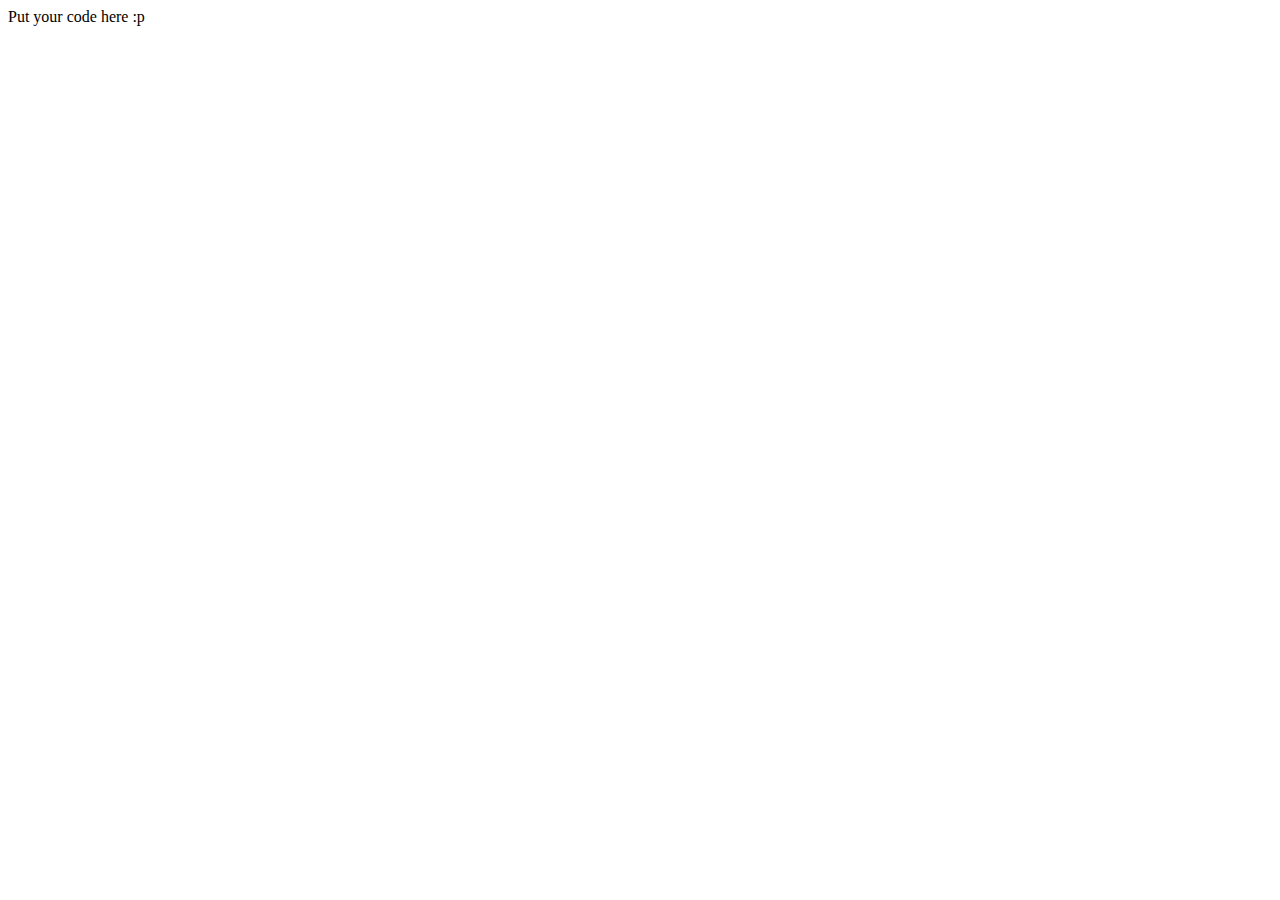
<file: index.html>
<html>
<head>
	<link rel="stylesheet" href="jquery-ui-1.11.1.custom/jquery-ui.min.css">
	<script src="jquery-ui-1.11.1.custom/external/jquery/jquery.js"></script>
	<script src="jquery-ui-1.11.1.custom/jquery-ui.min.js"></script>
	<title>Put your title here!</title>
</head>
<body>
	<p>Put your code here :p</p>
</body>
</html>
</file>
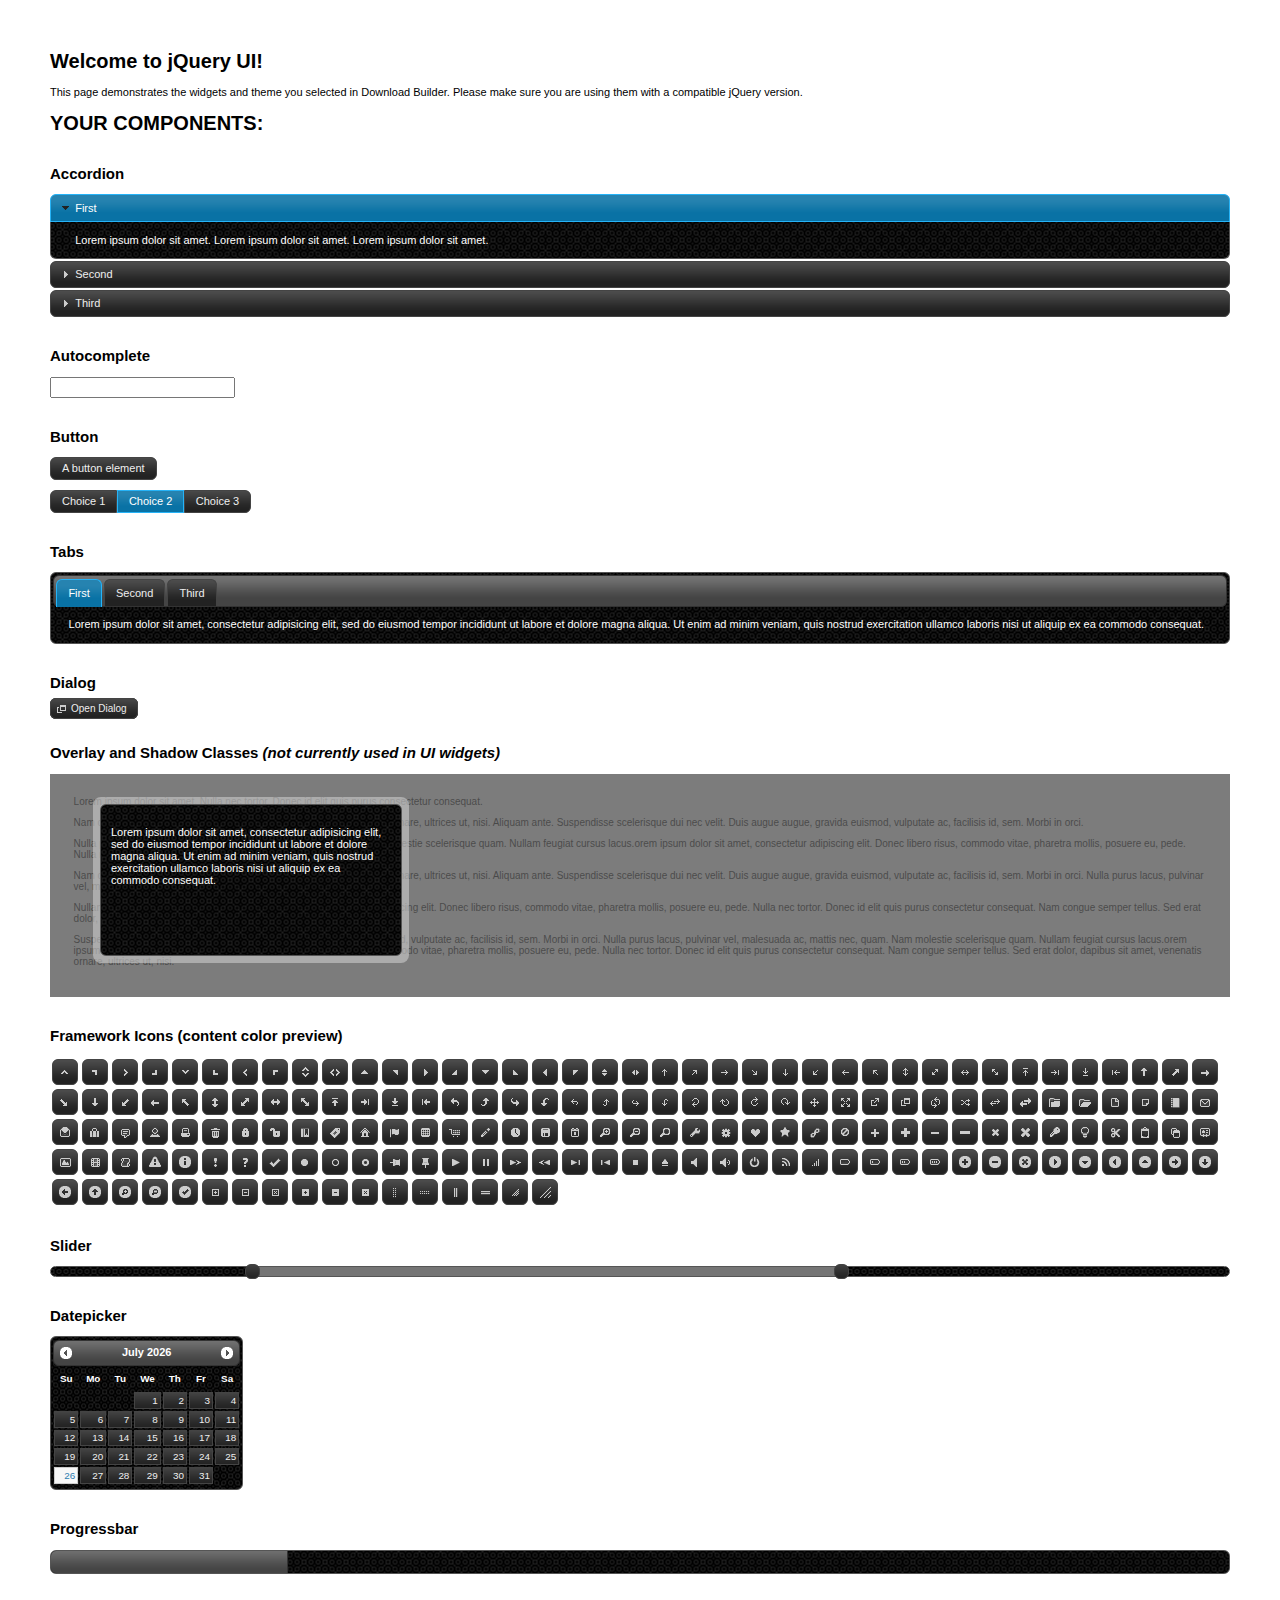
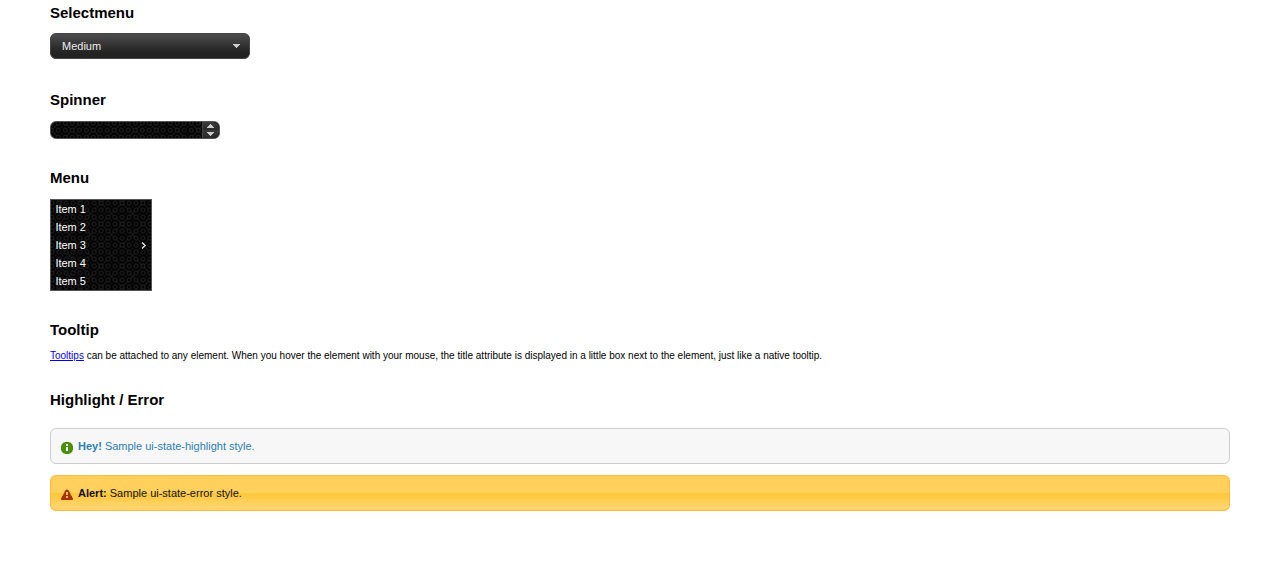
<file: jquery-ui-1.11.1.custom/index.html>
<!doctype html>
<html lang="us">
<head>
	<meta charset="utf-8">
	<title>jQuery UI Example Page</title>
	<link href="jquery-ui.css" rel="stylesheet">
	<style>
	body{
		font: 62.5% "Trebuchet MS", sans-serif;
		margin: 50px;
	}
	.demoHeaders {
		margin-top: 2em;
	}
	#dialog-link {
		padding: .4em 1em .4em 20px;
		text-decoration: none;
		position: relative;
	}
	#dialog-link span.ui-icon {
		margin: 0 5px 0 0;
		position: absolute;
		left: .2em;
		top: 50%;
		margin-top: -8px;
	}
	#icons {
		margin: 0;
		padding: 0;
	}
	#icons li {
		margin: 2px;
		position: relative;
		padding: 4px 0;
		cursor: pointer;
		float: left;
		list-style: none;
	}
	#icons span.ui-icon {
		float: left;
		margin: 0 4px;
	}
	.fakewindowcontain .ui-widget-overlay {
		position: absolute;
	}
	select {
		width: 200px;
	}
	</style>
</head>
<body>

<h1>Welcome to jQuery UI!</h1>

<div class="ui-widget">
	<p>This page demonstrates the widgets and theme you selected in Download Builder. Please make sure you are using them with a compatible jQuery version.</p>
</div>

<h1>YOUR COMPONENTS:</h1>


<!-- Accordion -->
<h2 class="demoHeaders">Accordion</h2>
<div id="accordion">
	<h3>First</h3>
	<div>Lorem ipsum dolor sit amet. Lorem ipsum dolor sit amet. Lorem ipsum dolor sit amet.</div>
	<h3>Second</h3>
	<div>Phasellus mattis tincidunt nibh.</div>
	<h3>Third</h3>
	<div>Nam dui erat, auctor a, dignissim quis.</div>
</div>



<!-- Autocomplete -->
<h2 class="demoHeaders">Autocomplete</h2>
<div>
	<input id="autocomplete" title="type &quot;a&quot;">
</div>



<!-- Button -->
<h2 class="demoHeaders">Button</h2>
<button id="button">A button element</button>
<form style="margin-top: 1em;">
	<div id="radioset">
		<input type="radio" id="radio1" name="radio"><label for="radio1">Choice 1</label>
		<input type="radio" id="radio2" name="radio" checked="checked"><label for="radio2">Choice 2</label>
		<input type="radio" id="radio3" name="radio"><label for="radio3">Choice 3</label>
	</div>
</form>



<!-- Tabs -->
<h2 class="demoHeaders">Tabs</h2>
<div id="tabs">
	<ul>
		<li><a href="#tabs-1">First</a></li>
		<li><a href="#tabs-2">Second</a></li>
		<li><a href="#tabs-3">Third</a></li>
	</ul>
	<div id="tabs-1">Lorem ipsum dolor sit amet, consectetur adipisicing elit, sed do eiusmod tempor incididunt ut labore et dolore magna aliqua. Ut enim ad minim veniam, quis nostrud exercitation ullamco laboris nisi ut aliquip ex ea commodo consequat.</div>
	<div id="tabs-2">Phasellus mattis tincidunt nibh. Cras orci urna, blandit id, pretium vel, aliquet ornare, felis. Maecenas scelerisque sem non nisl. Fusce sed lorem in enim dictum bibendum.</div>
	<div id="tabs-3">Nam dui erat, auctor a, dignissim quis, sollicitudin eu, felis. Pellentesque nisi urna, interdum eget, sagittis et, consequat vestibulum, lacus. Mauris porttitor ullamcorper augue.</div>
</div>



<!-- Dialog NOTE: Dialog is not generated by UI in this demo so it can be visually styled in themeroller-->
<h2 class="demoHeaders">Dialog</h2>
<p><a href="#" id="dialog-link" class="ui-state-default ui-corner-all"><span class="ui-icon ui-icon-newwin"></span>Open Dialog</a></p>

<h2 class="demoHeaders">Overlay and Shadow Classes <em>(not currently used in UI widgets)</em></h2>
<div style="position: relative; width: 96%; height: 200px; padding:1% 2%; overflow:hidden;" class="fakewindowcontain">
	<p>Lorem ipsum dolor sit amet,  Nulla nec tortor. Donec id elit quis purus consectetur consequat. </p><p>Nam congue semper tellus. Sed erat dolor, dapibus sit amet, venenatis ornare, ultrices ut, nisi. Aliquam ante. Suspendisse scelerisque dui nec velit. Duis augue augue, gravida euismod, vulputate ac, facilisis id, sem. Morbi in orci. </p><p>Nulla purus lacus, pulvinar vel, malesuada ac, mattis nec, quam. Nam molestie scelerisque quam. Nullam feugiat cursus lacus.orem ipsum dolor sit amet, consectetur adipiscing elit. Donec libero risus, commodo vitae, pharetra mollis, posuere eu, pede. Nulla nec tortor. Donec id elit quis purus consectetur consequat. </p><p>Nam congue semper tellus. Sed erat dolor, dapibus sit amet, venenatis ornare, ultrices ut, nisi. Aliquam ante. Suspendisse scelerisque dui nec velit. Duis augue augue, gravida euismod, vulputate ac, facilisis id, sem. Morbi in orci. Nulla purus lacus, pulvinar vel, malesuada ac, mattis nec, quam. Nam molestie scelerisque quam. </p><p>Nullam feugiat cursus lacus.orem ipsum dolor sit amet, consectetur adipiscing elit. Donec libero risus, commodo vitae, pharetra mollis, posuere eu, pede. Nulla nec tortor. Donec id elit quis purus consectetur consequat. Nam congue semper tellus. Sed erat dolor, dapibus sit amet, venenatis ornare, ultrices ut, nisi. Aliquam ante. </p><p>Suspendisse scelerisque dui nec velit. Duis augue augue, gravida euismod, vulputate ac, facilisis id, sem. Morbi in orci. Nulla purus lacus, pulvinar vel, malesuada ac, mattis nec, quam. Nam molestie scelerisque quam. Nullam feugiat cursus lacus.orem ipsum dolor sit amet, consectetur adipiscing elit. Donec libero risus, commodo vitae, pharetra mollis, posuere eu, pede. Nulla nec tortor. Donec id elit quis purus consectetur consequat. Nam congue semper tellus. Sed erat dolor, dapibus sit amet, venenatis ornare, ultrices ut, nisi. </p>

	<!-- ui-dialog -->
	<div class="ui-overlay"><div class="ui-widget-overlay"></div><div class="ui-widget-shadow ui-corner-all" style="width: 302px; height: 152px; position: absolute; left: 50px; top: 30px;"></div></div>
	<div style="position: absolute; width: 280px; height: 130px;left: 50px; top: 30px; padding: 10px;" class="ui-widget ui-widget-content ui-corner-all">
		<div class="ui-dialog-content ui-widget-content" style="background: none; border: 0;">
			<p>Lorem ipsum dolor sit amet, consectetur adipisicing elit, sed do eiusmod tempor incididunt ut labore et dolore magna aliqua. Ut enim ad minim veniam, quis nostrud exercitation ullamco laboris nisi ut aliquip ex ea commodo consequat.</p>
		</div>
	</div>

</div>

<!-- ui-dialog -->
<div id="dialog" title="Dialog Title">
	<p>Lorem ipsum dolor sit amet, consectetur adipisicing elit, sed do eiusmod tempor incididunt ut labore et dolore magna aliqua. Ut enim ad minim veniam, quis nostrud exercitation ullamco laboris nisi ut aliquip ex ea commodo consequat.</p>
</div>



<h2 class="demoHeaders">Framework Icons (content color preview)</h2>
<ul id="icons" class="ui-widget ui-helper-clearfix">
	<li class="ui-state-default ui-corner-all" title=".ui-icon-carat-1-n"><span class="ui-icon ui-icon-carat-1-n"></span></li>
	<li class="ui-state-default ui-corner-all" title=".ui-icon-carat-1-ne"><span class="ui-icon ui-icon-carat-1-ne"></span></li>
	<li class="ui-state-default ui-corner-all" title=".ui-icon-carat-1-e"><span class="ui-icon ui-icon-carat-1-e"></span></li>
	<li class="ui-state-default ui-corner-all" title=".ui-icon-carat-1-se"><span class="ui-icon ui-icon-carat-1-se"></span></li>
	<li class="ui-state-default ui-corner-all" title=".ui-icon-carat-1-s"><span class="ui-icon ui-icon-carat-1-s"></span></li>
	<li class="ui-state-default ui-corner-all" title=".ui-icon-carat-1-sw"><span class="ui-icon ui-icon-carat-1-sw"></span></li>
	<li class="ui-state-default ui-corner-all" title=".ui-icon-carat-1-w"><span class="ui-icon ui-icon-carat-1-w"></span></li>
	<li class="ui-state-default ui-corner-all" title=".ui-icon-carat-1-nw"><span class="ui-icon ui-icon-carat-1-nw"></span></li>
	<li class="ui-state-default ui-corner-all" title=".ui-icon-carat-2-n-s"><span class="ui-icon ui-icon-carat-2-n-s"></span></li>
	<li class="ui-state-default ui-corner-all" title=".ui-icon-carat-2-e-w"><span class="ui-icon ui-icon-carat-2-e-w"></span></li>
	<li class="ui-state-default ui-corner-all" title=".ui-icon-triangle-1-n"><span class="ui-icon ui-icon-triangle-1-n"></span></li>
	<li class="ui-state-default ui-corner-all" title=".ui-icon-triangle-1-ne"><span class="ui-icon ui-icon-triangle-1-ne"></span></li>
	<li class="ui-state-default ui-corner-all" title=".ui-icon-triangle-1-e"><span class="ui-icon ui-icon-triangle-1-e"></span></li>
	<li class="ui-state-default ui-corner-all" title=".ui-icon-triangle-1-se"><span class="ui-icon ui-icon-triangle-1-se"></span></li>
	<li class="ui-state-default ui-corner-all" title=".ui-icon-triangle-1-s"><span class="ui-icon ui-icon-triangle-1-s"></span></li>
	<li class="ui-state-default ui-corner-all" title=".ui-icon-triangle-1-sw"><span class="ui-icon ui-icon-triangle-1-sw"></span></li>
	<li class="ui-state-default ui-corner-all" title=".ui-icon-triangle-1-w"><span class="ui-icon ui-icon-triangle-1-w"></span></li>
	<li class="ui-state-default ui-corner-all" title=".ui-icon-triangle-1-nw"><span class="ui-icon ui-icon-triangle-1-nw"></span></li>
	<li class="ui-state-default ui-corner-all" title=".ui-icon-triangle-2-n-s"><span class="ui-icon ui-icon-triangle-2-n-s"></span></li>
	<li class="ui-state-default ui-corner-all" title=".ui-icon-triangle-2-e-w"><span class="ui-icon ui-icon-triangle-2-e-w"></span></li>
	<li class="ui-state-default ui-corner-all" title=".ui-icon-arrow-1-n"><span class="ui-icon ui-icon-arrow-1-n"></span></li>
	<li class="ui-state-default ui-corner-all" title=".ui-icon-arrow-1-ne"><span class="ui-icon ui-icon-arrow-1-ne"></span></li>
	<li class="ui-state-default ui-corner-all" title=".ui-icon-arrow-1-e"><span class="ui-icon ui-icon-arrow-1-e"></span></li>
	<li class="ui-state-default ui-corner-all" title=".ui-icon-arrow-1-se"><span class="ui-icon ui-icon-arrow-1-se"></span></li>
	<li class="ui-state-default ui-corner-all" title=".ui-icon-arrow-1-s"><span class="ui-icon ui-icon-arrow-1-s"></span></li>
	<li class="ui-state-default ui-corner-all" title=".ui-icon-arrow-1-sw"><span class="ui-icon ui-icon-arrow-1-sw"></span></li>
	<li class="ui-state-default ui-corner-all" title=".ui-icon-arrow-1-w"><span class="ui-icon ui-icon-arrow-1-w"></span></li>
	<li class="ui-state-default ui-corner-all" title=".ui-icon-arrow-1-nw"><span class="ui-icon ui-icon-arrow-1-nw"></span></li>
	<li class="ui-state-default ui-corner-all" title=".ui-icon-arrow-2-n-s"><span class="ui-icon ui-icon-arrow-2-n-s"></span></li>
	<li class="ui-state-default ui-corner-all" title=".ui-icon-arrow-2-ne-sw"><span class="ui-icon ui-icon-arrow-2-ne-sw"></span></li>
	<li class="ui-state-default ui-corner-all" title=".ui-icon-arrow-2-e-w"><span class="ui-icon ui-icon-arrow-2-e-w"></span></li>
	<li class="ui-state-default ui-corner-all" title=".ui-icon-arrow-2-se-nw"><span class="ui-icon ui-icon-arrow-2-se-nw"></span></li>
	<li class="ui-state-default ui-corner-all" title=".ui-icon-arrowstop-1-n"><span class="ui-icon ui-icon-arrowstop-1-n"></span></li>
	<li class="ui-state-default ui-corner-all" title=".ui-icon-arrowstop-1-e"><span class="ui-icon ui-icon-arrowstop-1-e"></span></li>
	<li class="ui-state-default ui-corner-all" title=".ui-icon-arrowstop-1-s"><span class="ui-icon ui-icon-arrowstop-1-s"></span></li>
	<li class="ui-state-default ui-corner-all" title=".ui-icon-arrowstop-1-w"><span class="ui-icon ui-icon-arrowstop-1-w"></span></li>
	<li class="ui-state-default ui-corner-all" title=".ui-icon-arrowthick-1-n"><span class="ui-icon ui-icon-arrowthick-1-n"></span></li>
	<li class="ui-state-default ui-corner-all" title=".ui-icon-arrowthick-1-ne"><span class="ui-icon ui-icon-arrowthick-1-ne"></span></li>
	<li class="ui-state-default ui-corner-all" title=".ui-icon-arrowthick-1-e"><span class="ui-icon ui-icon-arrowthick-1-e"></span></li>
	<li class="ui-state-default ui-corner-all" title=".ui-icon-arrowthick-1-se"><span class="ui-icon ui-icon-arrowthick-1-se"></span></li>
	<li class="ui-state-default ui-corner-all" title=".ui-icon-arrowthick-1-s"><span class="ui-icon ui-icon-arrowthick-1-s"></span></li>
	<li class="ui-state-default ui-corner-all" title=".ui-icon-arrowthick-1-sw"><span class="ui-icon ui-icon-arrowthick-1-sw"></span></li>
	<li class="ui-state-default ui-corner-all" title=".ui-icon-arrowthick-1-w"><span class="ui-icon ui-icon-arrowthick-1-w"></span></li>
	<li class="ui-state-default ui-corner-all" title=".ui-icon-arrowthick-1-nw"><span class="ui-icon ui-icon-arrowthick-1-nw"></span></li>
	<li class="ui-state-default ui-corner-all" title=".ui-icon-arrowthick-2-n-s"><span class="ui-icon ui-icon-arrowthick-2-n-s"></span></li>
	<li class="ui-state-default ui-corner-all" title=".ui-icon-arrowthick-2-ne-sw"><span class="ui-icon ui-icon-arrowthick-2-ne-sw"></span></li>
	<li class="ui-state-default ui-corner-all" title=".ui-icon-arrowthick-2-e-w"><span class="ui-icon ui-icon-arrowthick-2-e-w"></span></li>
	<li class="ui-state-default ui-corner-all" title=".ui-icon-arrowthick-2-se-nw"><span class="ui-icon ui-icon-arrowthick-2-se-nw"></span></li>
	<li class="ui-state-default ui-corner-all" title=".ui-icon-arrowthickstop-1-n"><span class="ui-icon ui-icon-arrowthickstop-1-n"></span></li>
	<li class="ui-state-default ui-corner-all" title=".ui-icon-arrowthickstop-1-e"><span class="ui-icon ui-icon-arrowthickstop-1-e"></span></li>
	<li class="ui-state-default ui-corner-all" title=".ui-icon-arrowthickstop-1-s"><span class="ui-icon ui-icon-arrowthickstop-1-s"></span></li>
	<li class="ui-state-default ui-corner-all" title=".ui-icon-arrowthickstop-1-w"><span class="ui-icon ui-icon-arrowthickstop-1-w"></span></li>
	<li class="ui-state-default ui-corner-all" title=".ui-icon-arrowreturnthick-1-w"><span class="ui-icon ui-icon-arrowreturnthick-1-w"></span></li>
	<li class="ui-state-default ui-corner-all" title=".ui-icon-arrowreturnthick-1-n"><span class="ui-icon ui-icon-arrowreturnthick-1-n"></span></li>
	<li class="ui-state-default ui-corner-all" title=".ui-icon-arrowreturnthick-1-e"><span class="ui-icon ui-icon-arrowreturnthick-1-e"></span></li>
	<li class="ui-state-default ui-corner-all" title=".ui-icon-arrowreturnthick-1-s"><span class="ui-icon ui-icon-arrowreturnthick-1-s"></span></li>
	<li class="ui-state-default ui-corner-all" title=".ui-icon-arrowreturn-1-w"><span class="ui-icon ui-icon-arrowreturn-1-w"></span></li>
	<li class="ui-state-default ui-corner-all" title=".ui-icon-arrowreturn-1-n"><span class="ui-icon ui-icon-arrowreturn-1-n"></span></li>
	<li class="ui-state-default ui-corner-all" title=".ui-icon-arrowreturn-1-e"><span class="ui-icon ui-icon-arrowreturn-1-e"></span></li>
	<li class="ui-state-default ui-corner-all" title=".ui-icon-arrowreturn-1-s"><span class="ui-icon ui-icon-arrowreturn-1-s"></span></li>
	<li class="ui-state-default ui-corner-all" title=".ui-icon-arrowrefresh-1-w"><span class="ui-icon ui-icon-arrowrefresh-1-w"></span></li>
	<li class="ui-state-default ui-corner-all" title=".ui-icon-arrowrefresh-1-n"><span class="ui-icon ui-icon-arrowrefresh-1-n"></span></li>
	<li class="ui-state-default ui-corner-all" title=".ui-icon-arrowrefresh-1-e"><span class="ui-icon ui-icon-arrowrefresh-1-e"></span></li>
	<li class="ui-state-default ui-corner-all" title=".ui-icon-arrowrefresh-1-s"><span class="ui-icon ui-icon-arrowrefresh-1-s"></span></li>
	<li class="ui-state-default ui-corner-all" title=".ui-icon-arrow-4"><span class="ui-icon ui-icon-arrow-4"></span></li>
	<li class="ui-state-default ui-corner-all" title=".ui-icon-arrow-4-diag"><span class="ui-icon ui-icon-arrow-4-diag"></span></li>
	<li class="ui-state-default ui-corner-all" title=".ui-icon-extlink"><span class="ui-icon ui-icon-extlink"></span></li>
	<li class="ui-state-default ui-corner-all" title=".ui-icon-newwin"><span class="ui-icon ui-icon-newwin"></span></li>
	<li class="ui-state-default ui-corner-all" title=".ui-icon-refresh"><span class="ui-icon ui-icon-refresh"></span></li>
	<li class="ui-state-default ui-corner-all" title=".ui-icon-shuffle"><span class="ui-icon ui-icon-shuffle"></span></li>
	<li class="ui-state-default ui-corner-all" title=".ui-icon-transfer-e-w"><span class="ui-icon ui-icon-transfer-e-w"></span></li>
	<li class="ui-state-default ui-corner-all" title=".ui-icon-transferthick-e-w"><span class="ui-icon ui-icon-transferthick-e-w"></span></li>
	<li class="ui-state-default ui-corner-all" title=".ui-icon-folder-collapsed"><span class="ui-icon ui-icon-folder-collapsed"></span></li>
	<li class="ui-state-default ui-corner-all" title=".ui-icon-folder-open"><span class="ui-icon ui-icon-folder-open"></span></li>
	<li class="ui-state-default ui-corner-all" title=".ui-icon-document"><span class="ui-icon ui-icon-document"></span></li>
	<li class="ui-state-default ui-corner-all" title=".ui-icon-document-b"><span class="ui-icon ui-icon-document-b"></span></li>
	<li class="ui-state-default ui-corner-all" title=".ui-icon-note"><span class="ui-icon ui-icon-note"></span></li>
	<li class="ui-state-default ui-corner-all" title=".ui-icon-mail-closed"><span class="ui-icon ui-icon-mail-closed"></span></li>
	<li class="ui-state-default ui-corner-all" title=".ui-icon-mail-open"><span class="ui-icon ui-icon-mail-open"></span></li>
	<li class="ui-state-default ui-corner-all" title=".ui-icon-suitcase"><span class="ui-icon ui-icon-suitcase"></span></li>
	<li class="ui-state-default ui-corner-all" title=".ui-icon-comment"><span class="ui-icon ui-icon-comment"></span></li>
	<li class="ui-state-default ui-corner-all" title=".ui-icon-person"><span class="ui-icon ui-icon-person"></span></li>
	<li class="ui-state-default ui-corner-all" title=".ui-icon-print"><span class="ui-icon ui-icon-print"></span></li>
	<li class="ui-state-default ui-corner-all" title=".ui-icon-trash"><span class="ui-icon ui-icon-trash"></span></li>
	<li class="ui-state-default ui-corner-all" title=".ui-icon-locked"><span class="ui-icon ui-icon-locked"></span></li>
	<li class="ui-state-default ui-corner-all" title=".ui-icon-unlocked"><span class="ui-icon ui-icon-unlocked"></span></li>
	<li class="ui-state-default ui-corner-all" title=".ui-icon-bookmark"><span class="ui-icon ui-icon-bookmark"></span></li>
	<li class="ui-state-default ui-corner-all" title=".ui-icon-tag"><span class="ui-icon ui-icon-tag"></span></li>
	<li class="ui-state-default ui-corner-all" title=".ui-icon-home"><span class="ui-icon ui-icon-home"></span></li>
	<li class="ui-state-default ui-corner-all" title=".ui-icon-flag"><span class="ui-icon ui-icon-flag"></span></li>
	<li class="ui-state-default ui-corner-all" title=".ui-icon-calculator"><span class="ui-icon ui-icon-calculator"></span></li>
	<li class="ui-state-default ui-corner-all" title=".ui-icon-cart"><span class="ui-icon ui-icon-cart"></span></li>
	<li class="ui-state-default ui-corner-all" title=".ui-icon-pencil"><span class="ui-icon ui-icon-pencil"></span></li>
	<li class="ui-state-default ui-corner-all" title=".ui-icon-clock"><span class="ui-icon ui-icon-clock"></span></li>
	<li class="ui-state-default ui-corner-all" title=".ui-icon-disk"><span class="ui-icon ui-icon-disk"></span></li>
	<li class="ui-state-default ui-corner-all" title=".ui-icon-calendar"><span class="ui-icon ui-icon-calendar"></span></li>
	<li class="ui-state-default ui-corner-all" title=".ui-icon-zoomin"><span class="ui-icon ui-icon-zoomin"></span></li>
	<li class="ui-state-default ui-corner-all" title=".ui-icon-zoomout"><span class="ui-icon ui-icon-zoomout"></span></li>
	<li class="ui-state-default ui-corner-all" title=".ui-icon-search"><span class="ui-icon ui-icon-search"></span></li>
	<li class="ui-state-default ui-corner-all" title=".ui-icon-wrench"><span class="ui-icon ui-icon-wrench"></span></li>
	<li class="ui-state-default ui-corner-all" title=".ui-icon-gear"><span class="ui-icon ui-icon-gear"></span></li>
	<li class="ui-state-default ui-corner-all" title=".ui-icon-heart"><span class="ui-icon ui-icon-heart"></span></li>
	<li class="ui-state-default ui-corner-all" title=".ui-icon-star"><span class="ui-icon ui-icon-star"></span></li>
	<li class="ui-state-default ui-corner-all" title=".ui-icon-link"><span class="ui-icon ui-icon-link"></span></li>
	<li class="ui-state-default ui-corner-all" title=".ui-icon-cancel"><span class="ui-icon ui-icon-cancel"></span></li>
	<li class="ui-state-default ui-corner-all" title=".ui-icon-plus"><span class="ui-icon ui-icon-plus"></span></li>
	<li class="ui-state-default ui-corner-all" title=".ui-icon-plusthick"><span class="ui-icon ui-icon-plusthick"></span></li>
	<li class="ui-state-default ui-corner-all" title=".ui-icon-minus"><span class="ui-icon ui-icon-minus"></span></li>
	<li class="ui-state-default ui-corner-all" title=".ui-icon-minusthick"><span class="ui-icon ui-icon-minusthick"></span></li>
	<li class="ui-state-default ui-corner-all" title=".ui-icon-close"><span class="ui-icon ui-icon-close"></span></li>
	<li class="ui-state-default ui-corner-all" title=".ui-icon-closethick"><span class="ui-icon ui-icon-closethick"></span></li>
	<li class="ui-state-default ui-corner-all" title=".ui-icon-key"><span class="ui-icon ui-icon-key"></span></li>
	<li class="ui-state-default ui-corner-all" title=".ui-icon-lightbulb"><span class="ui-icon ui-icon-lightbulb"></span></li>
	<li class="ui-state-default ui-corner-all" title=".ui-icon-scissors"><span class="ui-icon ui-icon-scissors"></span></li>
	<li class="ui-state-default ui-corner-all" title=".ui-icon-clipboard"><span class="ui-icon ui-icon-clipboard"></span></li>
	<li class="ui-state-default ui-corner-all" title=".ui-icon-copy"><span class="ui-icon ui-icon-copy"></span></li>
	<li class="ui-state-default ui-corner-all" title=".ui-icon-contact"><span class="ui-icon ui-icon-contact"></span></li>
	<li class="ui-state-default ui-corner-all" title=".ui-icon-image"><span class="ui-icon ui-icon-image"></span></li>
	<li class="ui-state-default ui-corner-all" title=".ui-icon-video"><span class="ui-icon ui-icon-video"></span></li>
	<li class="ui-state-default ui-corner-all" title=".ui-icon-script"><span class="ui-icon ui-icon-script"></span></li>
	<li class="ui-state-default ui-corner-all" title=".ui-icon-alert"><span class="ui-icon ui-icon-alert"></span></li>
	<li class="ui-state-default ui-corner-all" title=".ui-icon-info"><span class="ui-icon ui-icon-info"></span></li>
	<li class="ui-state-default ui-corner-all" title=".ui-icon-notice"><span class="ui-icon ui-icon-notice"></span></li>
	<li class="ui-state-default ui-corner-all" title=".ui-icon-help"><span class="ui-icon ui-icon-help"></span></li>
	<li class="ui-state-default ui-corner-all" title=".ui-icon-check"><span class="ui-icon ui-icon-check"></span></li>
	<li class="ui-state-default ui-corner-all" title=".ui-icon-bullet"><span class="ui-icon ui-icon-bullet"></span></li>
	<li class="ui-state-default ui-corner-all" title=".ui-icon-radio-off"><span class="ui-icon ui-icon-radio-off"></span></li>
	<li class="ui-state-default ui-corner-all" title=".ui-icon-radio-on"><span class="ui-icon ui-icon-radio-on"></span></li>
	<li class="ui-state-default ui-corner-all" title=".ui-icon-pin-w"><span class="ui-icon ui-icon-pin-w"></span></li>
	<li class="ui-state-default ui-corner-all" title=".ui-icon-pin-s"><span class="ui-icon ui-icon-pin-s"></span></li>
	<li class="ui-state-default ui-corner-all" title=".ui-icon-play"><span class="ui-icon ui-icon-play"></span></li>
	<li class="ui-state-default ui-corner-all" title=".ui-icon-pause"><span class="ui-icon ui-icon-pause"></span></li>
	<li class="ui-state-default ui-corner-all" title=".ui-icon-seek-next"><span class="ui-icon ui-icon-seek-next"></span></li>
	<li class="ui-state-default ui-corner-all" title=".ui-icon-seek-prev"><span class="ui-icon ui-icon-seek-prev"></span></li>
	<li class="ui-state-default ui-corner-all" title=".ui-icon-seek-end"><span class="ui-icon ui-icon-seek-end"></span></li>
	<li class="ui-state-default ui-corner-all" title=".ui-icon-seek-first"><span class="ui-icon ui-icon-seek-first"></span></li>
	<li class="ui-state-default ui-corner-all" title=".ui-icon-stop"><span class="ui-icon ui-icon-stop"></span></li>
	<li class="ui-state-default ui-corner-all" title=".ui-icon-eject"><span class="ui-icon ui-icon-eject"></span></li>
	<li class="ui-state-default ui-corner-all" title=".ui-icon-volume-off"><span class="ui-icon ui-icon-volume-off"></span></li>
	<li class="ui-state-default ui-corner-all" title=".ui-icon-volume-on"><span class="ui-icon ui-icon-volume-on"></span></li>
	<li class="ui-state-default ui-corner-all" title=".ui-icon-power"><span class="ui-icon ui-icon-power"></span></li>
	<li class="ui-state-default ui-corner-all" title=".ui-icon-signal-diag"><span class="ui-icon ui-icon-signal-diag"></span></li>
	<li class="ui-state-default ui-corner-all" title=".ui-icon-signal"><span class="ui-icon ui-icon-signal"></span></li>
	<li class="ui-state-default ui-corner-all" title=".ui-icon-battery-0"><span class="ui-icon ui-icon-battery-0"></span></li>
	<li class="ui-state-default ui-corner-all" title=".ui-icon-battery-1"><span class="ui-icon ui-icon-battery-1"></span></li>
	<li class="ui-state-default ui-corner-all" title=".ui-icon-battery-2"><span class="ui-icon ui-icon-battery-2"></span></li>
	<li class="ui-state-default ui-corner-all" title=".ui-icon-battery-3"><span class="ui-icon ui-icon-battery-3"></span></li>
	<li class="ui-state-default ui-corner-all" title=".ui-icon-circle-plus"><span class="ui-icon ui-icon-circle-plus"></span></li>
	<li class="ui-state-default ui-corner-all" title=".ui-icon-circle-minus"><span class="ui-icon ui-icon-circle-minus"></span></li>
	<li class="ui-state-default ui-corner-all" title=".ui-icon-circle-close"><span class="ui-icon ui-icon-circle-close"></span></li>
	<li class="ui-state-default ui-corner-all" title=".ui-icon-circle-triangle-e"><span class="ui-icon ui-icon-circle-triangle-e"></span></li>
	<li class="ui-state-default ui-corner-all" title=".ui-icon-circle-triangle-s"><span class="ui-icon ui-icon-circle-triangle-s"></span></li>
	<li class="ui-state-default ui-corner-all" title=".ui-icon-circle-triangle-w"><span class="ui-icon ui-icon-circle-triangle-w"></span></li>
	<li class="ui-state-default ui-corner-all" title=".ui-icon-circle-triangle-n"><span class="ui-icon ui-icon-circle-triangle-n"></span></li>
	<li class="ui-state-default ui-corner-all" title=".ui-icon-circle-arrow-e"><span class="ui-icon ui-icon-circle-arrow-e"></span></li>
	<li class="ui-state-default ui-corner-all" title=".ui-icon-circle-arrow-s"><span class="ui-icon ui-icon-circle-arrow-s"></span></li>
	<li class="ui-state-default ui-corner-all" title=".ui-icon-circle-arrow-w"><span class="ui-icon ui-icon-circle-arrow-w"></span></li>
	<li class="ui-state-default ui-corner-all" title=".ui-icon-circle-arrow-n"><span class="ui-icon ui-icon-circle-arrow-n"></span></li>
	<li class="ui-state-default ui-corner-all" title=".ui-icon-circle-zoomin"><span class="ui-icon ui-icon-circle-zoomin"></span></li>
	<li class="ui-state-default ui-corner-all" title=".ui-icon-circle-zoomout"><span class="ui-icon ui-icon-circle-zoomout"></span></li>
	<li class="ui-state-default ui-corner-all" title=".ui-icon-circle-check"><span class="ui-icon ui-icon-circle-check"></span></li>
	<li class="ui-state-default ui-corner-all" title=".ui-icon-circlesmall-plus"><span class="ui-icon ui-icon-circlesmall-plus"></span></li>
	<li class="ui-state-default ui-corner-all" title=".ui-icon-circlesmall-minus"><span class="ui-icon ui-icon-circlesmall-minus"></span></li>
	<li class="ui-state-default ui-corner-all" title=".ui-icon-circlesmall-close"><span class="ui-icon ui-icon-circlesmall-close"></span></li>
	<li class="ui-state-default ui-corner-all" title=".ui-icon-squaresmall-plus"><span class="ui-icon ui-icon-squaresmall-plus"></span></li>
	<li class="ui-state-default ui-corner-all" title=".ui-icon-squaresmall-minus"><span class="ui-icon ui-icon-squaresmall-minus"></span></li>
	<li class="ui-state-default ui-corner-all" title=".ui-icon-squaresmall-close"><span class="ui-icon ui-icon-squaresmall-close"></span></li>
	<li class="ui-state-default ui-corner-all" title=".ui-icon-grip-dotted-vertical"><span class="ui-icon ui-icon-grip-dotted-vertical"></span></li>
	<li class="ui-state-default ui-corner-all" title=".ui-icon-grip-dotted-horizontal"><span class="ui-icon ui-icon-grip-dotted-horizontal"></span></li>
	<li class="ui-state-default ui-corner-all" title=".ui-icon-grip-solid-vertical"><span class="ui-icon ui-icon-grip-solid-vertical"></span></li>
	<li class="ui-state-default ui-corner-all" title=".ui-icon-grip-solid-horizontal"><span class="ui-icon ui-icon-grip-solid-horizontal"></span></li>
	<li class="ui-state-default ui-corner-all" title=".ui-icon-gripsmall-diagonal-se"><span class="ui-icon ui-icon-gripsmall-diagonal-se"></span></li>
	<li class="ui-state-default ui-corner-all" title=".ui-icon-grip-diagonal-se"><span class="ui-icon ui-icon-grip-diagonal-se"></span></li>
</ul>


<!-- Slider -->
<h2 class="demoHeaders">Slider</h2>
<div id="slider"></div>



<!-- Datepicker -->
<h2 class="demoHeaders">Datepicker</h2>
<div id="datepicker"></div>



<!-- Progressbar -->
<h2 class="demoHeaders">Progressbar</h2>
<div id="progressbar"></div>



<!-- Progressbar -->
<h2 class="demoHeaders">Selectmenu</h2>
<select id="selectmenu">
	<option>Slower</option>
	<option>Slow</option>
	<option selected="selected">Medium</option>
	<option>Fast</option>
	<option>Faster</option>
</select>



<!-- Spinner -->
<h2 class="demoHeaders">Spinner</h2>
<input id="spinner">



<!-- Menu -->
<h2 class="demoHeaders">Menu</h2>
<ul style="width:100px;" id="menu">
	<li>Item 1</li>
	<li>Item 2</li>
	<li>Item 3
		<ul>
			<li>Item 3-1</li>
			<li>Item 3-2</li>
			<li>Item 3-3</li>
			<li>Item 3-4</li>
			<li>Item 3-5</li>
		</ul>
	</li>
	<li>Item 4</li>
	<li>Item 5</li>
</ul>



<!-- Tooltip -->
<h2 class="demoHeaders">Tooltip</h2>
<p id="tooltip">
	<a href="#" title="That&apos;s what this widget is">Tooltips</a> can be attached to any element. When you hover
the element with your mouse, the title attribute is displayed in a little box next to the element, just like a native tooltip.
</p>


<!-- Highlight / Error -->
<h2 class="demoHeaders">Highlight / Error</h2>
<div class="ui-widget">
	<div class="ui-state-highlight ui-corner-all" style="margin-top: 20px; padding: 0 .7em;">
		<p><span class="ui-icon ui-icon-info" style="float: left; margin-right: .3em;"></span>
		<strong>Hey!</strong> Sample ui-state-highlight style.</p>
	</div>
</div>
<br>
<div class="ui-widget">
	<div class="ui-state-error ui-corner-all" style="padding: 0 .7em;">
		<p><span class="ui-icon ui-icon-alert" style="float: left; margin-right: .3em;"></span>
		<strong>Alert:</strong> Sample ui-state-error style.</p>
	</div>
</div>

<script src="external/jquery/jquery.js"></script>
<script src="jquery-ui.js"></script>
<script>

$( "#accordion" ).accordion();



var availableTags = [
	"ActionScript",
	"AppleScript",
	"Asp",
	"BASIC",
	"C",
	"C++",
	"Clojure",
	"COBOL",
	"ColdFusion",
	"Erlang",
	"Fortran",
	"Groovy",
	"Haskell",
	"Java",
	"JavaScript",
	"Lisp",
	"Perl",
	"PHP",
	"Python",
	"Ruby",
	"Scala",
	"Scheme"
];
$( "#autocomplete" ).autocomplete({
	source: availableTags
});



$( "#button" ).button();
$( "#radioset" ).buttonset();



$( "#tabs" ).tabs();



$( "#dialog" ).dialog({
	autoOpen: false,
	width: 400,
	buttons: [
		{
			text: "Ok",
			click: function() {
				$( this ).dialog( "close" );
			}
		},
		{
			text: "Cancel",
			click: function() {
				$( this ).dialog( "close" );
			}
		}
	]
});

// Link to open the dialog
$( "#dialog-link" ).click(function( event ) {
	$( "#dialog" ).dialog( "open" );
	event.preventDefault();
});



$( "#datepicker" ).datepicker({
	inline: true
});



$( "#slider" ).slider({
	range: true,
	values: [ 17, 67 ]
});



$( "#progressbar" ).progressbar({
	value: 20
});



$( "#spinner" ).spinner();



$( "#menu" ).menu();



$( "#tooltip" ).tooltip();



$( "#selectmenu" ).selectmenu();


// Hover states on the static widgets
$( "#dialog-link, #icons li" ).hover(
	function() {
		$( this ).addClass( "ui-state-hover" );
	},
	function() {
		$( this ).removeClass( "ui-state-hover" );
	}
);
</script>
</body>
</html>
</file>
